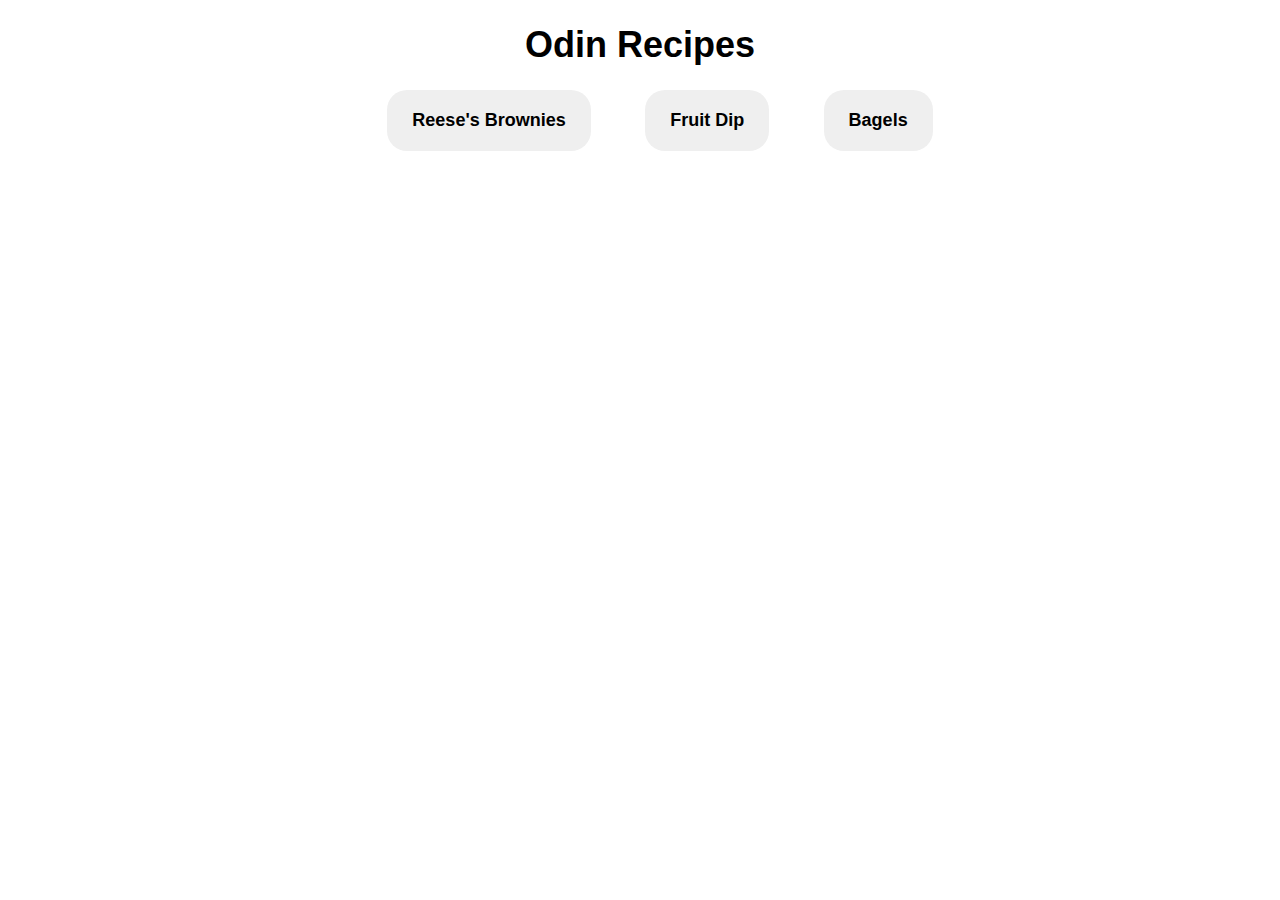
<file: index.html>
<!DOCTYPE html>
<html lang="en">
<head>
    <meta charset="UTF-8">
    <meta name="viewport" content="width=device-width, initial-scale=1.0">
    <title>Document</title>
    <link rel="stylesheet" href="styles.css">
</head>
<body>
    <h1>Odin Recipes</h1>
    <ul>
        <li><a href="./recipes/brownies.html"><button class="reese">Reese's Brownies</button></a></li>
        <li><a href="./recipes/dip.html"><button class="dip">Fruit Dip</button></a></li>
        <li><a href="./recipes/bagels.html"><button class="bagel">Bagels</button></a></li>
    </ul>
</body>
</html>
</file>
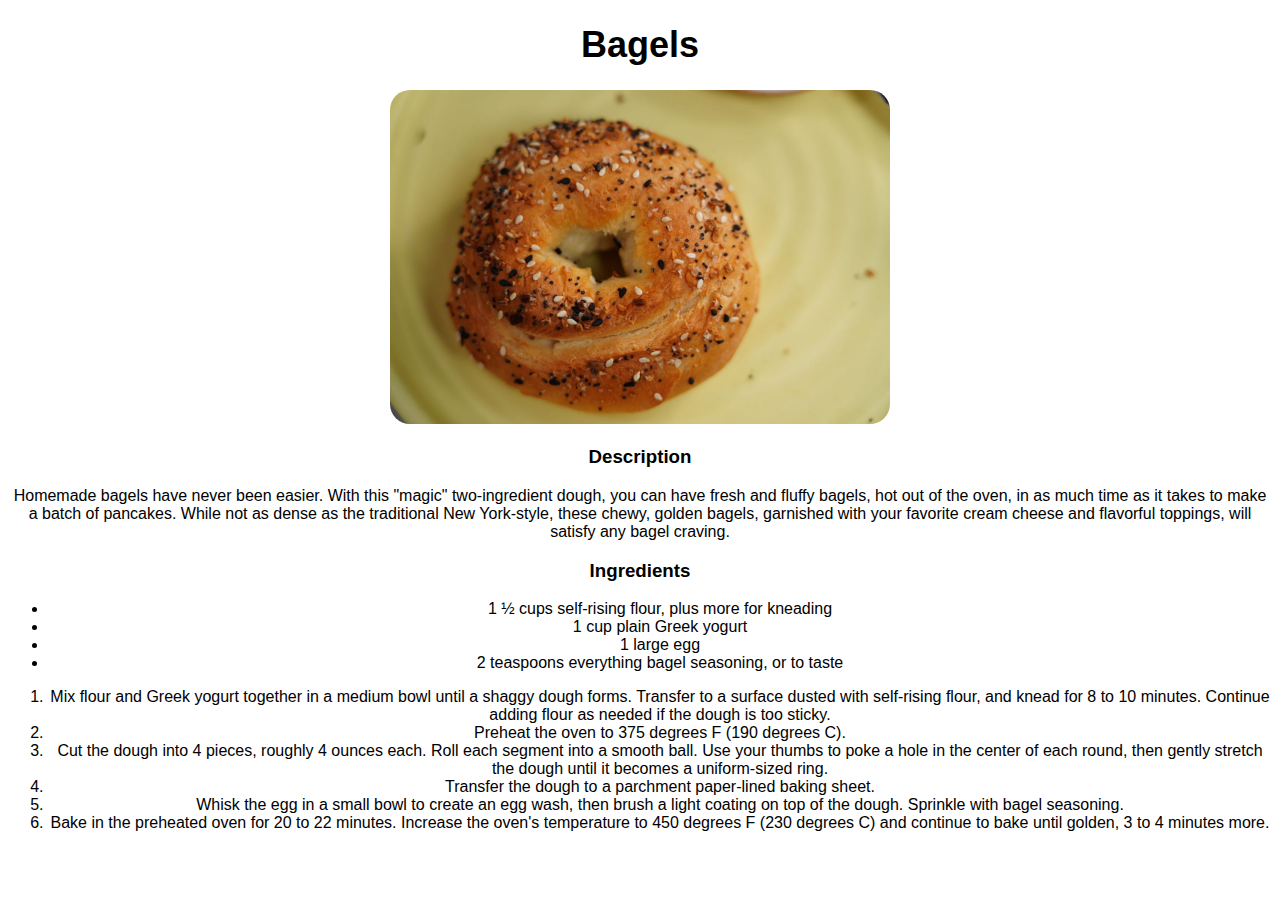
<file: recipes/bagels.html>
<!DOCTYPE html>
<html lang="en">
<head>
    <meta charset="UTF-8">
    <meta name="viewport" content="width=device-width, initial-scale=1.0">
    <title>Document</title>
    <link rel="stylesheet" href="styles.css">
</head>
<body>
    <h1>Bagels</h1>
    <img src="./images/bagel.jpg" width="200">
    <h3>Description</h3>
    <p>Homemade bagels have never been easier. With this "magic" two-ingredient dough, you can have fresh and fluffy bagels, hot out of the oven, in as much time as it takes to make a batch of pancakes. While not as dense as the traditional New York-style, these chewy, golden bagels, garnished with your favorite cream cheese and flavorful toppings, will satisfy any bagel craving.</p>
    <h3>Ingredients</h3>
    <ul>
        <li>1 ½ cups self-rising flour, plus more for kneading</li>
        <li>1 cup plain Greek yogurt</li>
        <li>1 large egg</li>
        <li>2 teaspoons everything bagel seasoning, or to taste</li>
    </ul>
    <ol>
        <li>Mix flour and Greek yogurt together in a medium bowl until a shaggy dough forms. Transfer to a surface dusted with self-rising flour, and knead for 8 to 10 minutes. Continue adding flour as needed if the dough is too sticky.</li>
        <li>Preheat the oven to 375 degrees F (190 degrees C).</li>
        <li>Cut the dough into 4 pieces, roughly 4 ounces each. Roll each segment into a smooth ball. Use your thumbs to poke a hole in the center of each round, then gently stretch the dough until it becomes a uniform-sized ring.</li>
        <li>Transfer the dough to a parchment paper-lined baking sheet.</li>
        <li>Whisk the egg in a small bowl to create an egg wash, then brush a light coating on top of the dough. Sprinkle with bagel seasoning.</li>
        <li>Bake in the preheated oven for 20 to 22 minutes. Increase the oven's temperature to 450 degrees F (230 degrees C) and continue to bake until golden, 3 to 4 minutes more.</li>
    </ol>
</body>
</html>
</file>
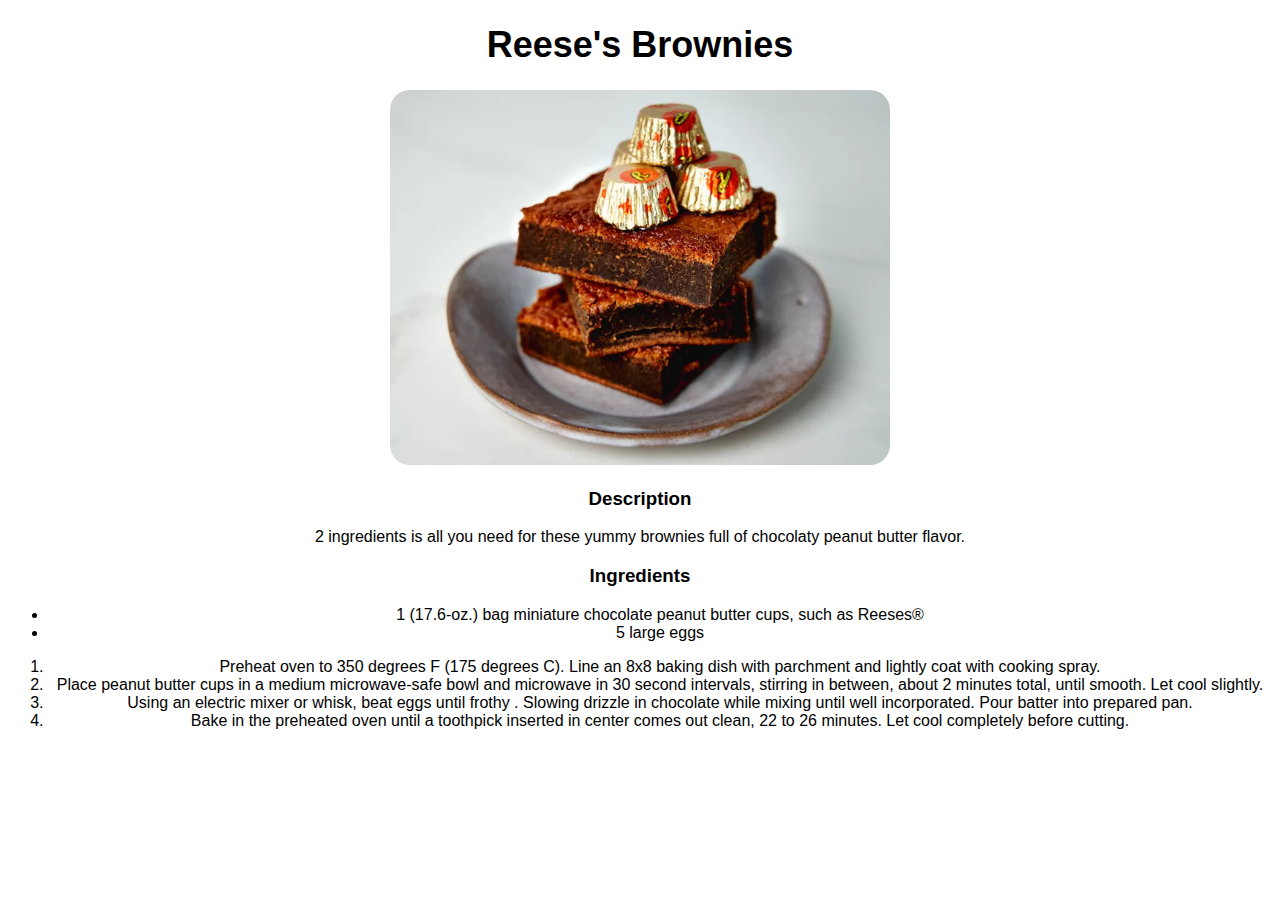
<file: recipes/brownies.html>
<!DOCTYPE html>
<html lang="en">
<head>
    <meta charset="UTF-8">
    <meta name="viewport" content="width=device-width, initial-scale=1.0">
    <title>Document</title>
    <link rel="stylesheet" href="styles.css">
</head>
<body>
    <h1>Reese's Brownies</h1>
    <img src="./images/brownies.webp">
    <h3>Description</h3>
    <p>2 ingredients is all you need for these yummy brownies full of chocolaty peanut butter flavor.</p>
    <h3>Ingredients</h3>
    <ul>
        <li>1 (17.6-oz.) bag miniature chocolate peanut butter cups, such as Reeses®</li>
        <li>5 large eggs</li>
    </ul>
    <ol>
        <li>Preheat oven to 350 degrees F (175 degrees C). Line an 8x8 baking dish with parchment and lightly coat with cooking spray.</li>
        <li>Place peanut butter cups in a medium microwave-safe bowl and microwave in 30 second intervals, stirring in between, about 2 minutes total, until smooth. Let cool slightly.</li>
        <li>Using an electric mixer or whisk, beat eggs until frothy .  Slowing drizzle in chocolate while mixing until well incorporated. Pour batter into prepared pan.</li>
        <li>Bake in the preheated oven until a toothpick inserted in center comes out clean, 22 to 26 minutes. Let cool completely before cutting.</li>
    </ol>
</body>
</html>
</file>
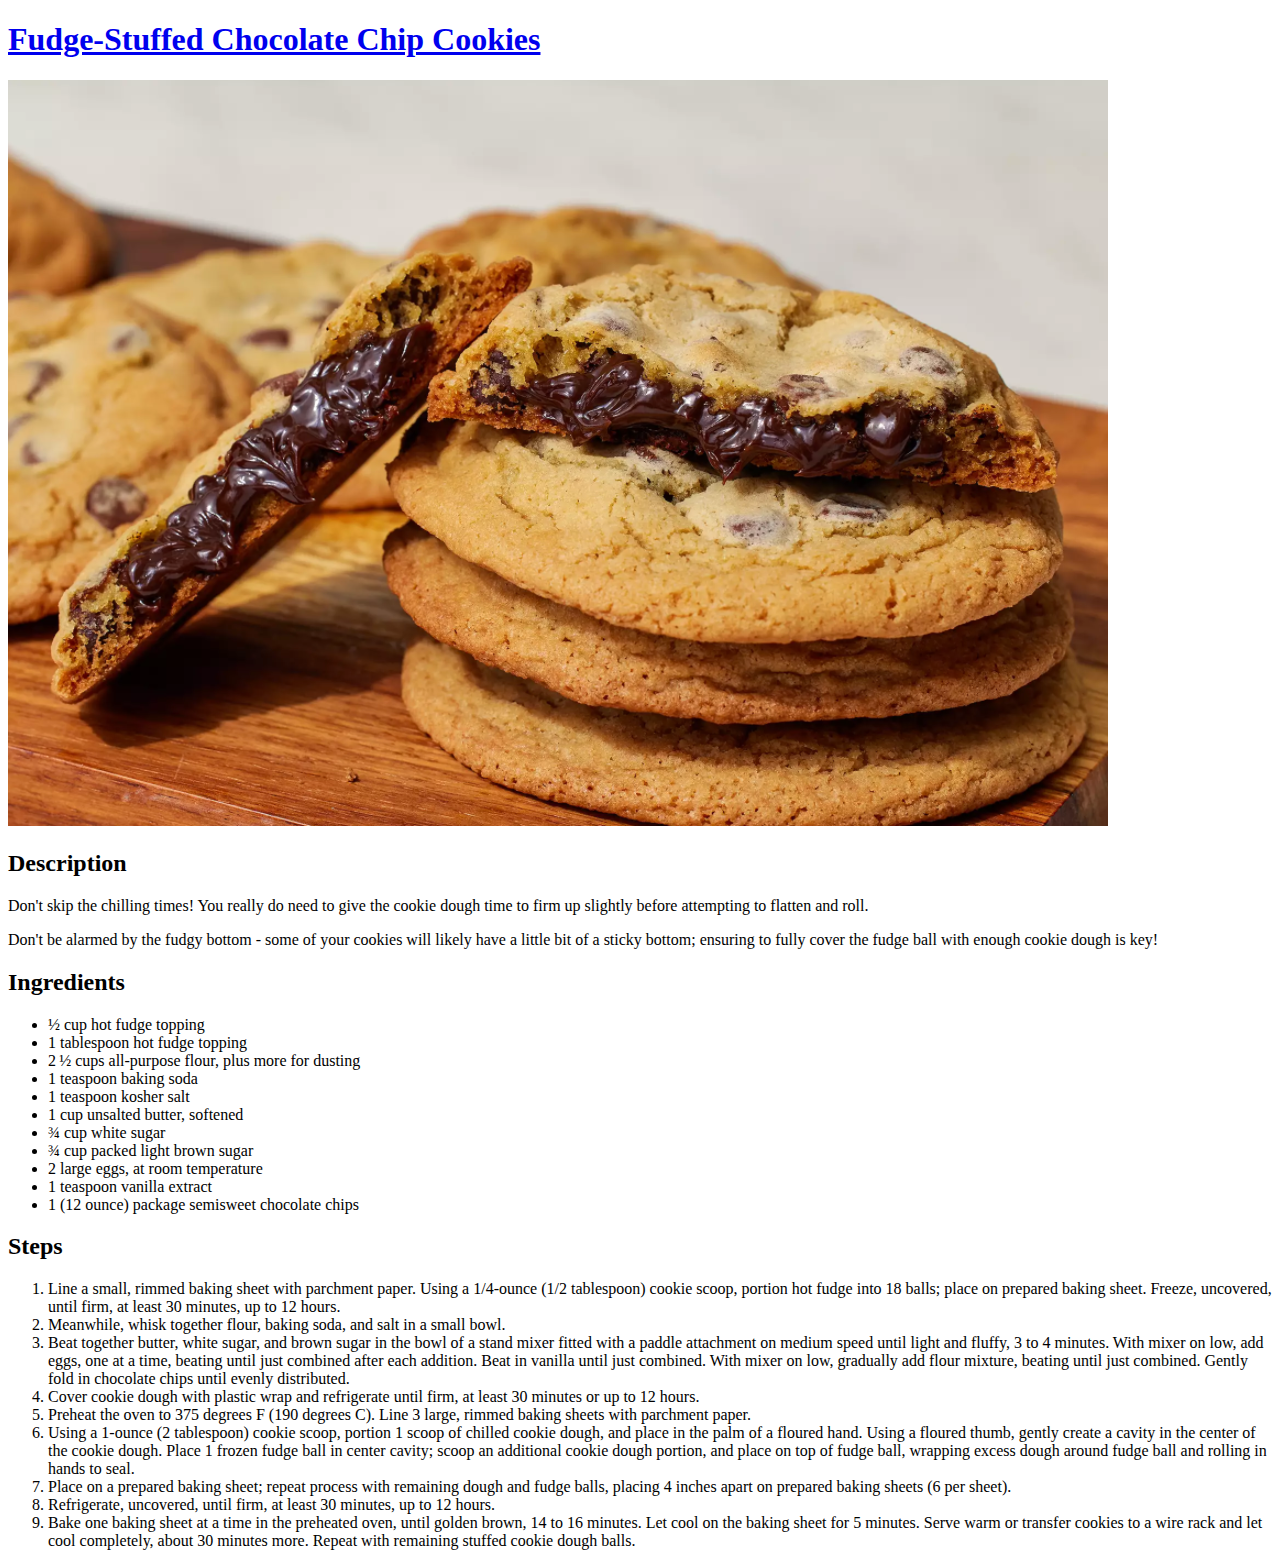
<file: recipes/cookies.html>
<!DOCTYPE html>
<html lang="en">
<head>
    <meta charset="UTF-8">
    <meta http-equiv="X-UA-Compatible" content="IE=edge">
    <meta name="viewport" content="width=device-width, initial-scale=1.0">
    <title>Document</title>
</head>
<body>
    <h1> <a href="https://www.allrecipes.com/recipe/8412605/fudge-stuffed-chocolate-chip-cookies/">Fudge-Stuffed Chocolate Chip Cookies</h1></a>
    
        <img src="../images/cookie-small.png">

    <h2>Description</h2>
        <p>Don't skip the chilling times! You really do need to give the cookie dough time to firm up slightly before attempting to flatten and roll.</p>

         <p>Don't be alarmed by the fudgy bottom - some of your cookies will likely have a little bit of a sticky bottom; ensuring to fully cover the fudge ball with enough cookie dough is key!</p>

    <h2>Ingredients</h2>
         <ul>
             <li>½ cup hot fudge topping</li>
             <li>1 tablespoon hot fudge topping</li>
             <li>2 ½ cups all-purpose flour, plus more for dusting</li>
             <li>1 teaspoon baking soda</li>
             <li>1 teaspoon kosher salt</li>
             <li>1 cup unsalted butter, softened</li>
             <li>¾ cup white sugar</li>
             <li>¾ cup packed light brown sugar</li>
             <li>2 large eggs, at room temperature</li>
             <li>1 teaspoon vanilla extract</li>
             <li>1 (12 ounce) package semisweet chocolate chips</li>
         </ul>

    <h2>Steps</h2>
         <ol>
             <li>Line a small, rimmed baking sheet with parchment paper. Using a 1/4-ounce (1/2 tablespoon) cookie scoop, portion hot fudge into 18 balls; place on prepared baking sheet. Freeze, uncovered, until firm, at least 30 minutes, up to 12 hours.</li>
             <li>Meanwhile, whisk together flour, baking soda, and salt in a small bowl.</li>
             <li>Beat together butter, white sugar, and brown sugar in the bowl of a stand mixer fitted with a paddle attachment on medium speed until light and fluffy, 3 to 4 minutes. With mixer on low, add eggs, one at a time, beating until just combined after each addition. Beat in vanilla until just combined. With mixer on low, gradually add flour mixture, beating until just combined. Gently fold in chocolate chips until evenly distributed.</li>
             <li>Cover cookie dough with plastic wrap and refrigerate until firm, at least 30 minutes or up to 12 hours.</li>
             <li>Preheat the oven to 375 degrees F (190 degrees C). Line 3 large, rimmed baking sheets with parchment paper.</li>
             <li>Using a 1-ounce (2 tablespoon) cookie scoop, portion 1 scoop of chilled cookie dough, and place in the palm of a floured hand. Using a floured thumb, gently create a cavity in the center of the cookie dough. Place 1 frozen fudge ball in center cavity; scoop an additional cookie dough portion, and place on top of fudge ball, wrapping excess dough around fudge ball and rolling in hands to seal.</li>
             <li>Place on a prepared baking sheet; repeat process with remaining dough and fudge balls, placing 4 inches apart on prepared baking sheets (6 per sheet).</li>
             <li>Refrigerate, uncovered, until firm, at least 30 minutes, up to 12 hours.</li>
             <li>Bake one baking sheet at a time in the preheated oven, until golden brown, 14 to 16 minutes. Let cool on the baking sheet for 5 minutes. Serve warm or transfer cookies to a wire rack and let cool completely, about 30 minutes more. Repeat with remaining stuffed cookie dough balls.</li>
         </ol>
</body>
</html>
</file>
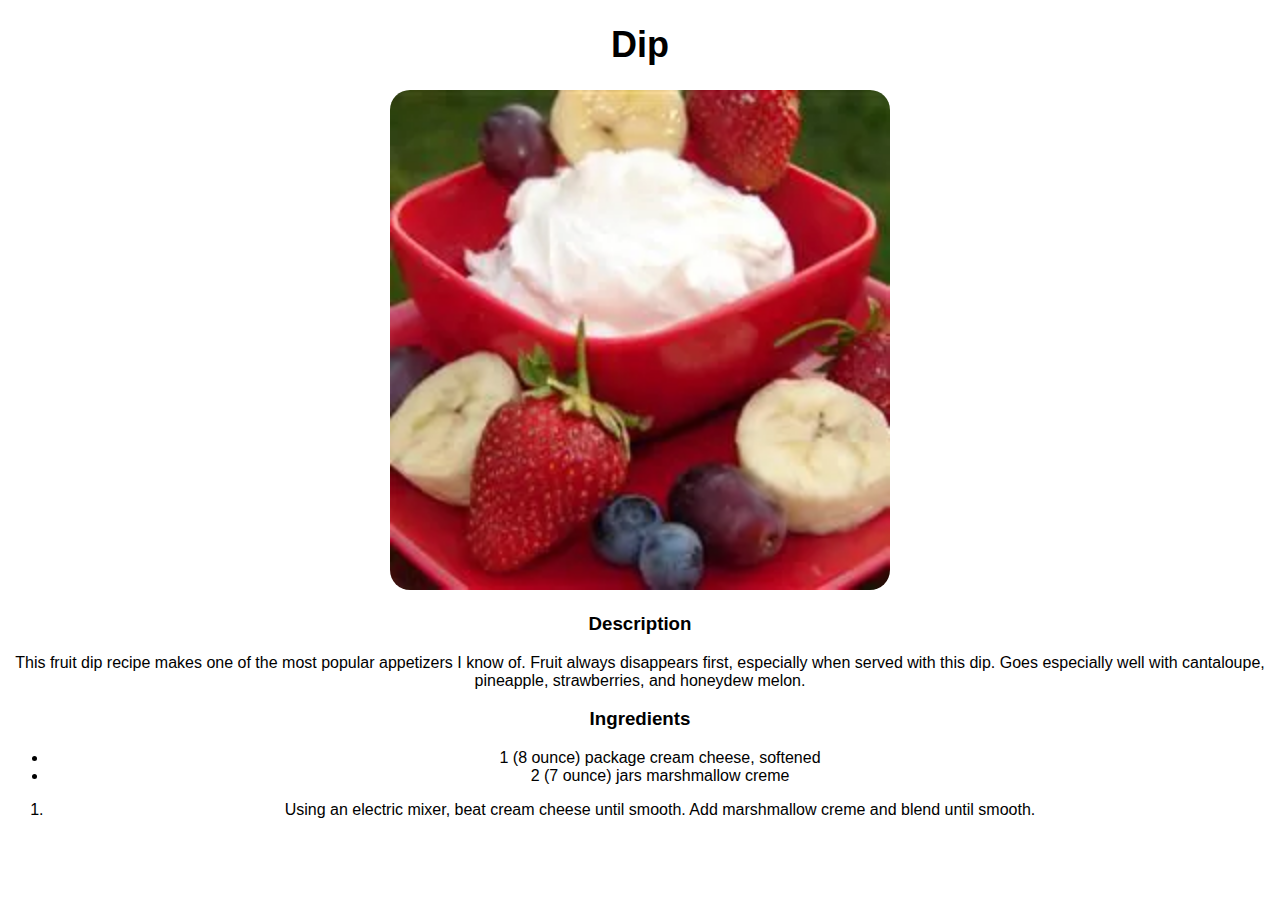
<file: recipes/dip.html>
<!DOCTYPE html>
<html lang="en">
<head>
    <meta charset="UTF-8">
    <meta name="viewport" content="width=device-width, initial-scale=1.0">
    <title>Document</title>
    <link rel="stylesheet" href="styles.css">
</head>
<body>
    <h1>Dip</h1>
    <img src="./images/dip.webp">
    <h3>Description</h3>
    <p>This fruit dip recipe makes one of the most popular appetizers I know of. Fruit always disappears first, especially when served with this dip. Goes especially well with cantaloupe, pineapple, strawberries, and honeydew melon.</p>
    <h3>Ingredients</h3>
    <ul>
        <li>1 (8 ounce) package cream cheese, softened</li>
        <li>2 (7 ounce) jars marshmallow creme</li>
    </ul>
    <ol>
        <li>Using an electric mixer, beat cream cheese until smooth. Add marshmallow creme and blend until smooth.</li>
    </ol>
</body>
</html>
</file>
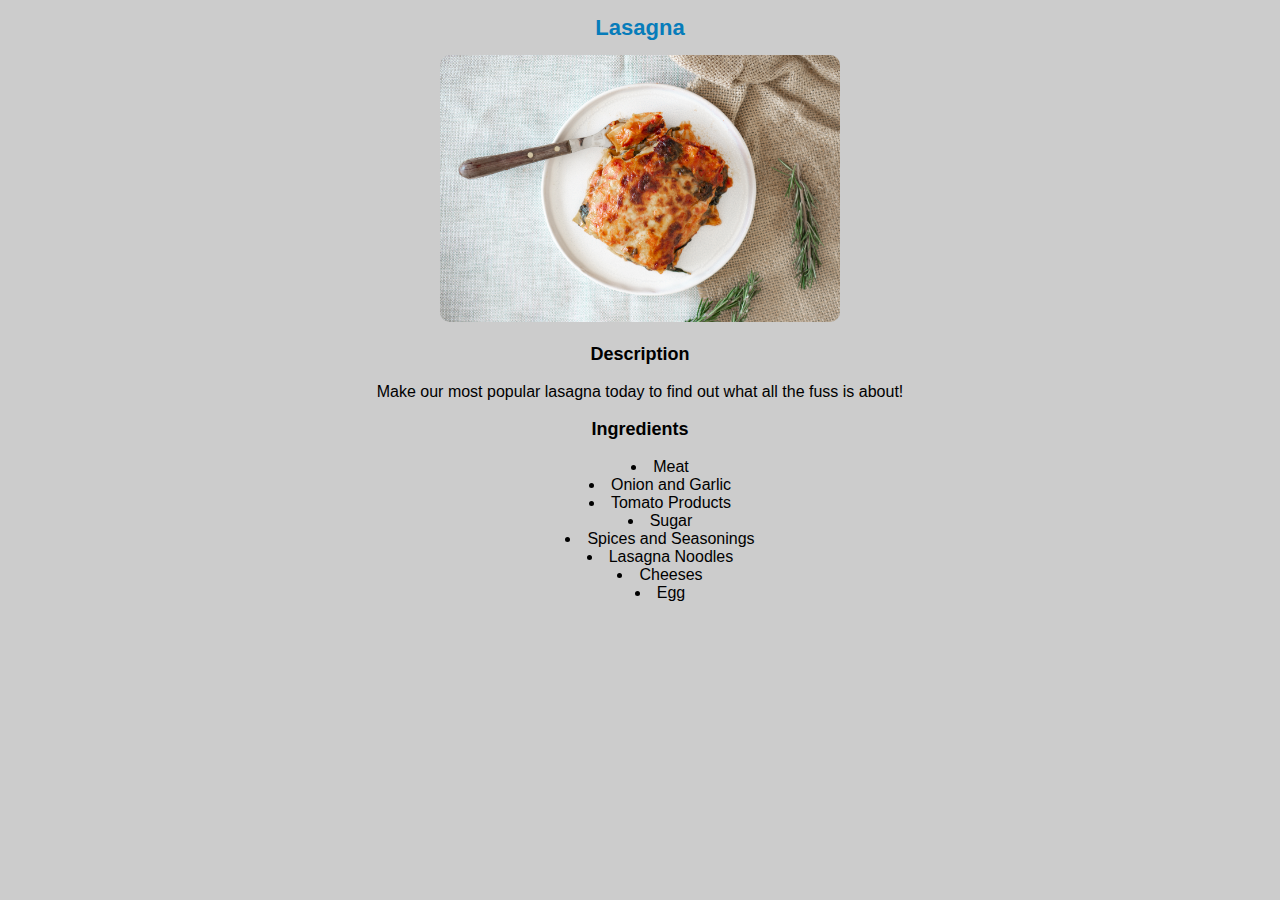
<file: recipes/lasagna.html>
<!DOCTYPE html>
<html lang="en">
    <head>
        <meta charset="utf-8">
        <title>Lasagna</title>
        <link rel="stylesheet" href="../style.css">
    </head>

    <body>
        <h1>Lasagna</h1>
        <img src="./images/lasagna.jpg" alt="lasagna">
        <h3>Description</h3>
        <p>Make our most popular lasagna today to find out what all the fuss is about!</p>
        <h3>Ingredients</h3>
        <ul>
            <li>Meat</li>
            <li>Onion and Garlic</li>
            <li>Tomato Products</li>
            <li>Sugar</li>
            <li>Spices and Seasonings</li>
            <li>Lasagna Noodles</li>
            <li>Cheeses</li>
            <li>Egg</li>
        </ul>
    </body>
</html>
</file>
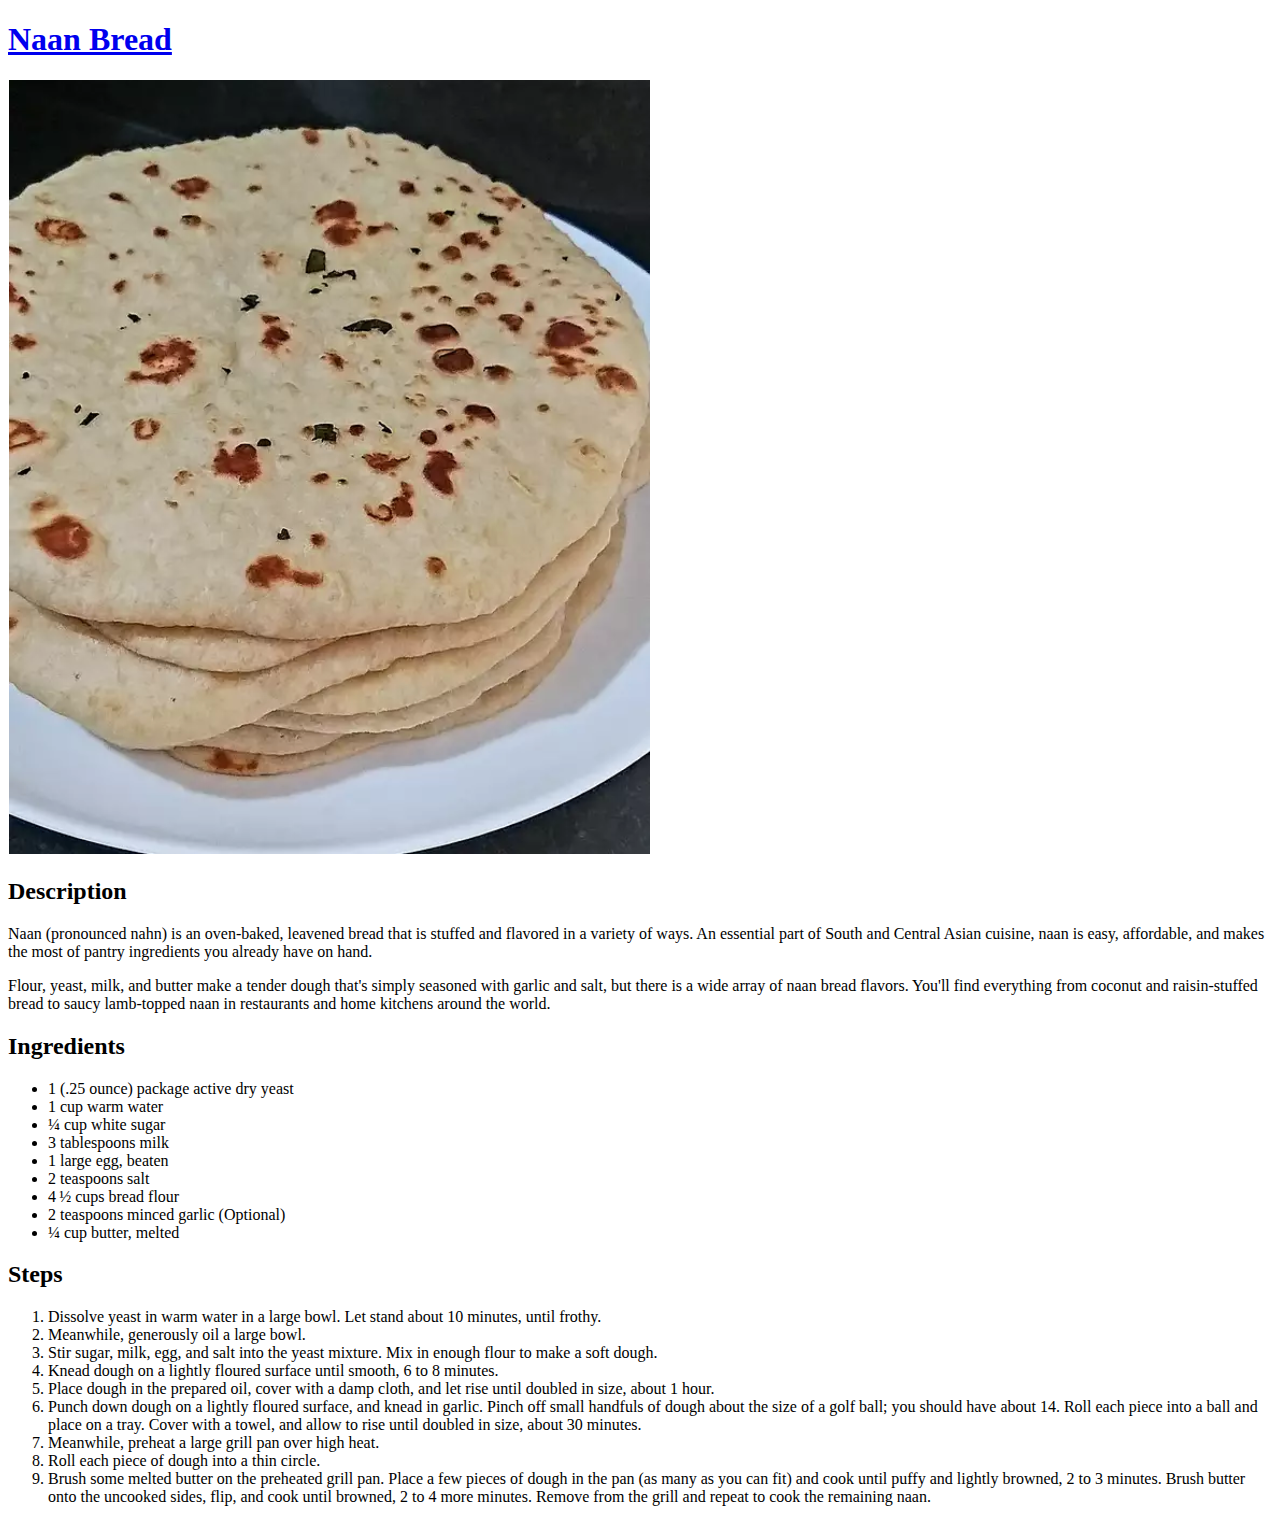
<file: recipes/naan.html>
<!DOCTYPE html>
<html lang="en">
<head>
    <meta charset="UTF-8">
    <meta http-equiv="X-UA-Compatible" content="IE=edge">
    <meta name="viewport" content="width=device-width, initial-scale=1.0">
    <title>Naan Bread</title>
</head>
<body>
    <h1> <a href="https://www.allrecipes.com/recipe/14565/naan/">Naan Bread</h1></a>
    
        <img src="../images/naan.png">

    <h2>Description</h2>
        <p>Naan (pronounced nahn) is an oven-baked, leavened bread that is stuffed and flavored in a variety of ways. An essential part of South and Central Asian cuisine, naan is easy, affordable, and makes the most of pantry ingredients you already have on hand.</p>

         <p>Flour, yeast, milk, and butter make a tender dough that's simply seasoned with garlic and salt, but there is a wide array of naan bread flavors. You'll find everything from coconut and raisin-stuffed bread to saucy lamb-topped naan in restaurants and home kitchens around the world.</p>

    <h2>Ingredients</h2>
         <ul>
             <li>1 (.25 ounce) package active dry yeast</li>
             <li>1 cup warm water</li>
             <li>¼ cup white sugar</li>
             <li>3 tablespoons milk</li>
             <li>1 large egg, beaten</li>
             <li>2 teaspoons salt</li>
             <li>4 ½ cups bread flour</li>
             <li>2 teaspoons minced garlic (Optional)</li>
             <li>¼ cup butter, melted</li>
         </ul>

    <h2>Steps</h2>
         <ol>
             <li>Dissolve yeast in warm water in a large bowl. Let stand about 10 minutes, until frothy.</li>
             <li>Meanwhile, generously oil a large bowl.</li>
             <li>Stir sugar, milk, egg, and salt into the yeast mixture. Mix in enough flour to make a soft dough.</li>
             <li>Knead dough on a lightly floured surface until smooth, 6 to 8 minutes.</li>
             <li>Place dough in the prepared oil, cover with a damp cloth, and let rise until doubled in size, about 1 hour.</li>
             <li>Punch down dough on a lightly floured surface, and knead in garlic. Pinch off small handfuls of dough about the size of a golf ball; you should have about 14. Roll each piece into a ball and place on a tray. Cover with a towel, and allow to rise until doubled in size, about 30 minutes.</li>
             <li>Meanwhile, preheat a large grill pan over high heat.</li>
             <li>Roll each piece of dough into a thin circle.</li>
             <li>Brush some melted butter on the preheated grill pan. Place a few pieces of dough in the pan (as many as you can fit) and cook until puffy and lightly browned, 2 to 3 minutes. Brush butter onto the uncooked sides, flip, and cook until browned, 2 to 4 more minutes. Remove from the grill and repeat to cook the remaining naan.</li>
         </ol>
</body>
</html>
</file>
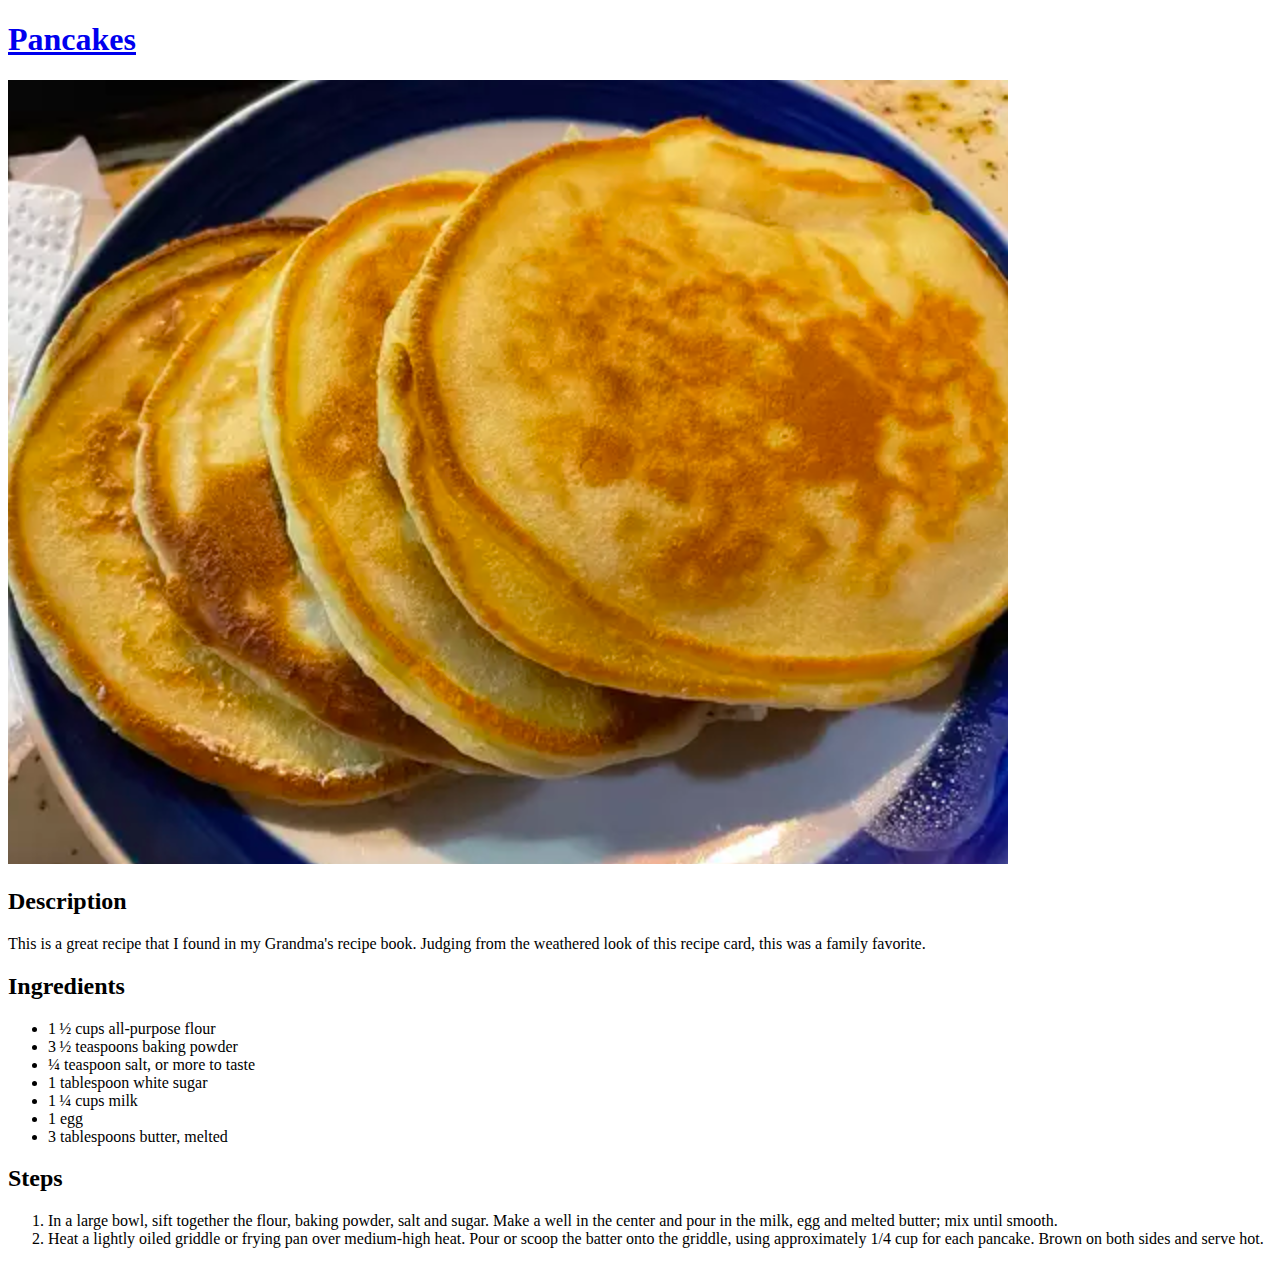
<file: recipes/pancakes.html>
<!DOCTYPE html>
<html lang="en">
<head>
    <meta charset="UTF-8">
    <meta http-equiv="X-UA-Compatible" content="IE=edge">
    <meta name="viewport" content="width=device-width, initial-scale=1.0">
    <title>Pancakes</title>
</head>
<body>
    <h1> <a href="https://www.allrecipes.com/recipe/21014/good-old-fashioned-pancakes/">Pancakes</h1></a>
    
        <img src="../images/pancakes.png">

    <h2>Description</h2>
        <p>This is a great recipe that I found in my Grandma's recipe book. Judging from the weathered look of this recipe card, this was a family favorite.</p>

    <h2>Ingredients</h2>
         <ul>
             <li>1 ½ cups all-purpose flour</li>
             <li>3 ½ teaspoons baking powder</li>
             <li>¼ teaspoon salt, or more to taste</li>
             <li>1 tablespoon white sugar</li>
             <li>1 ¼ cups milk</li>
             <li>1 egg</li>
             <li>3 tablespoons butter, melted</li>
         </ul>

    <h2>Steps</h2>
         <ol>
             <li>In a large bowl, sift together the flour, baking powder, salt and sugar. Make a well in the center and pour in the milk, egg and melted butter; mix until smooth.</li>
             <li>Heat a lightly oiled griddle or frying pan over medium-high heat. Pour or scoop the batter onto the griddle, using approximately 1/4 cup for each pancake. Brown on both sides and serve hot.</li>
         </ol>
</body>
</html>
</file>
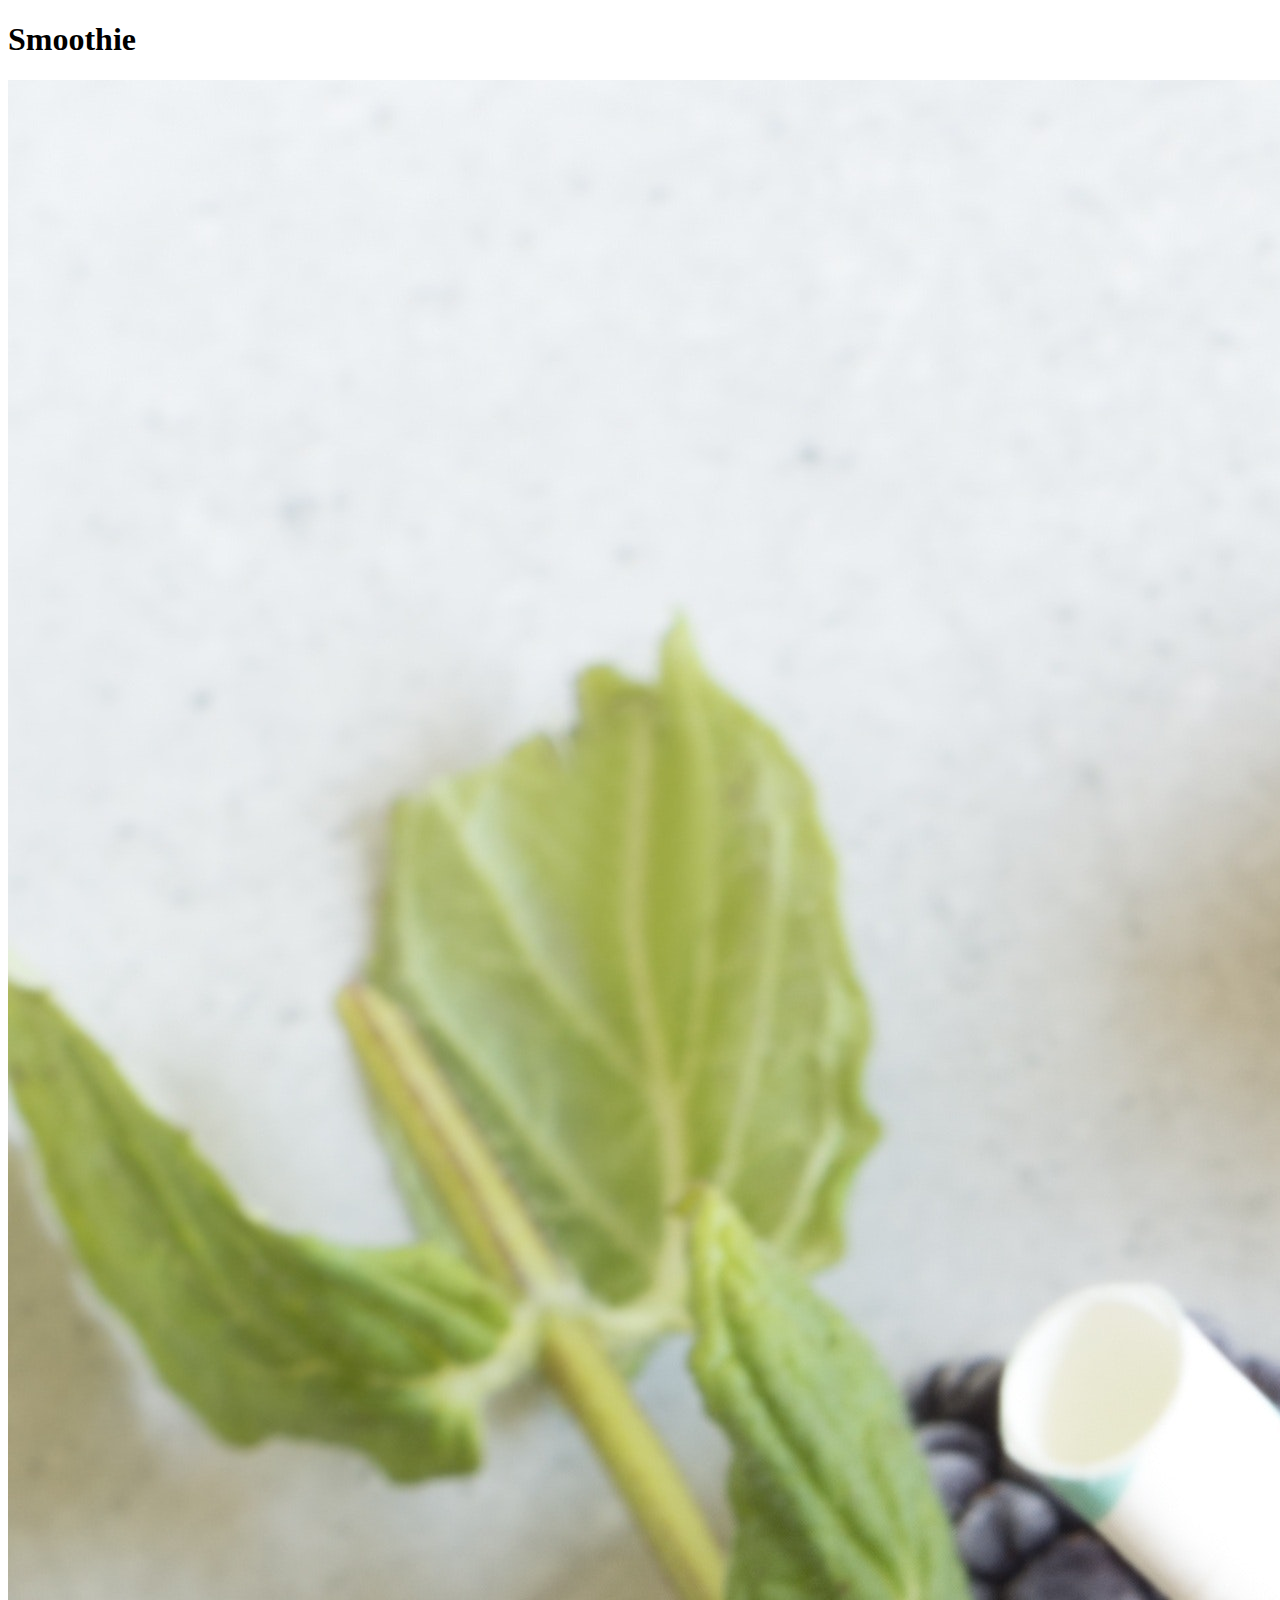
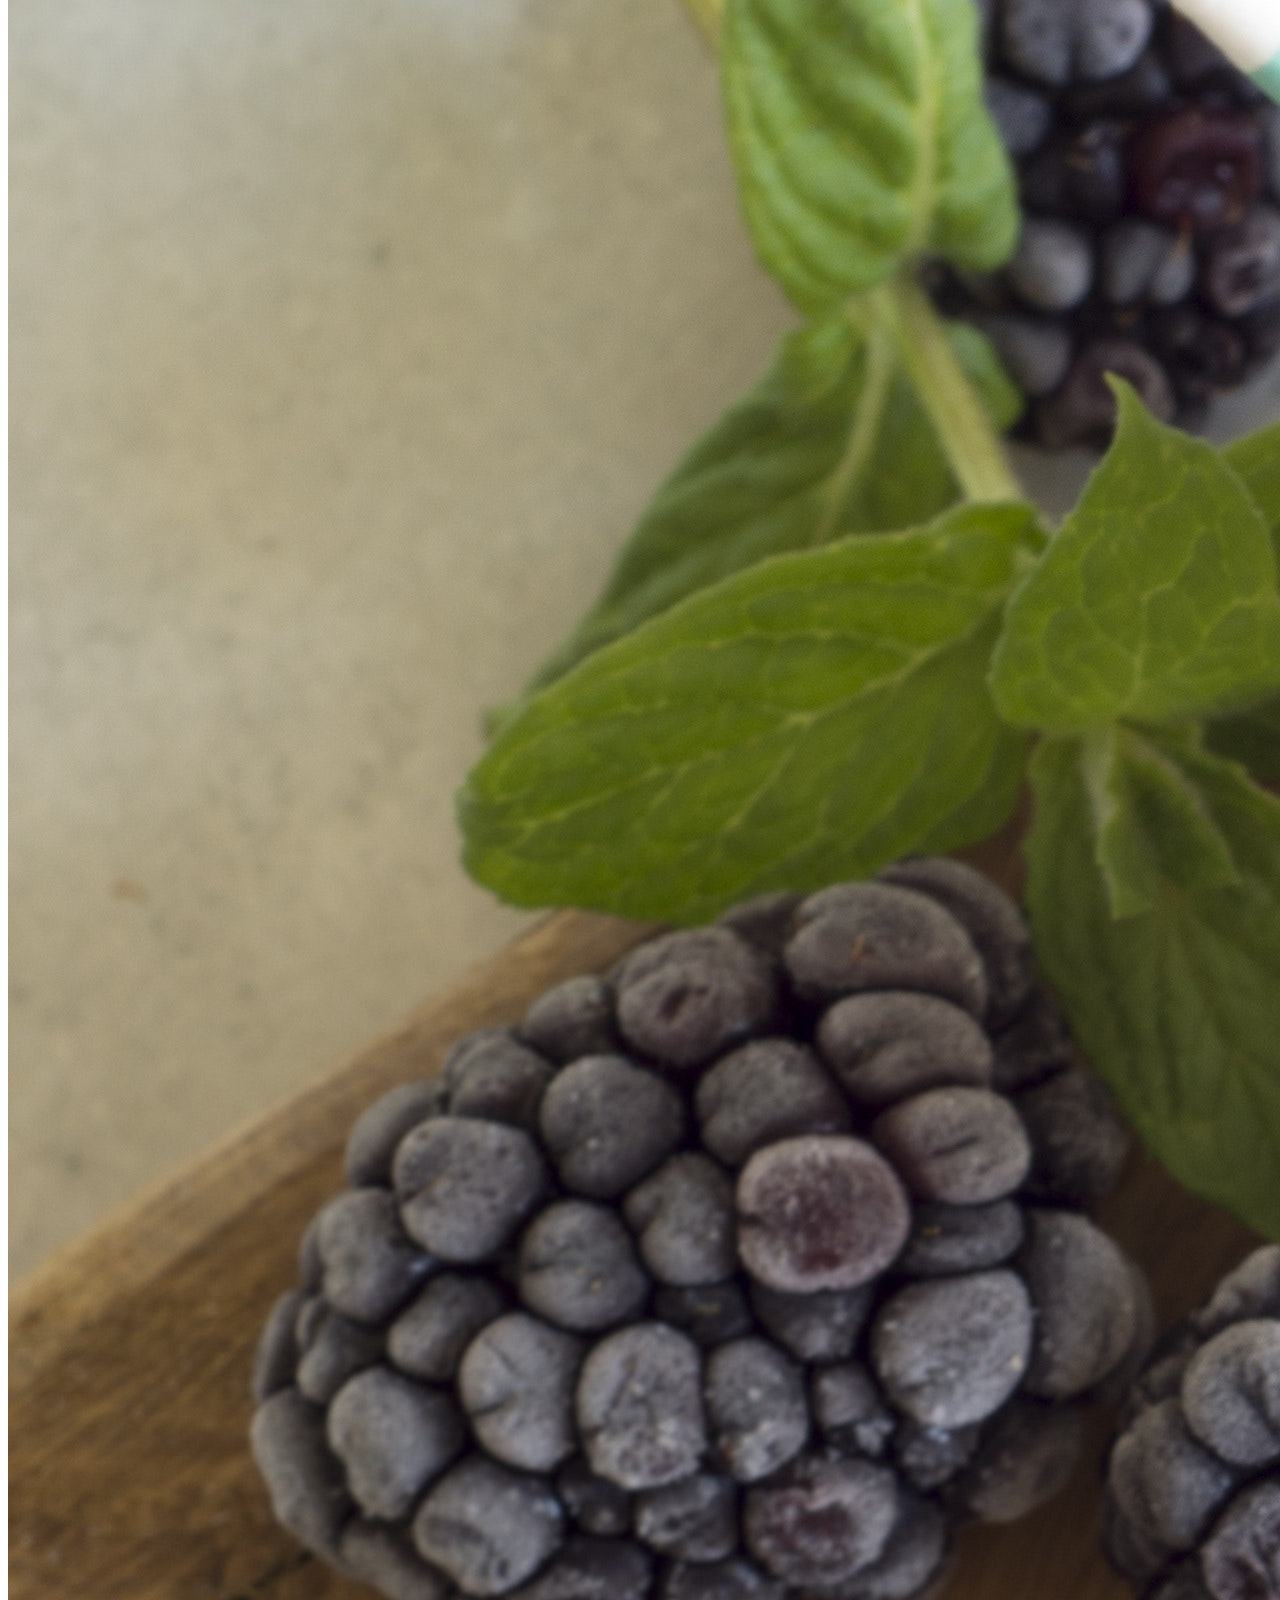
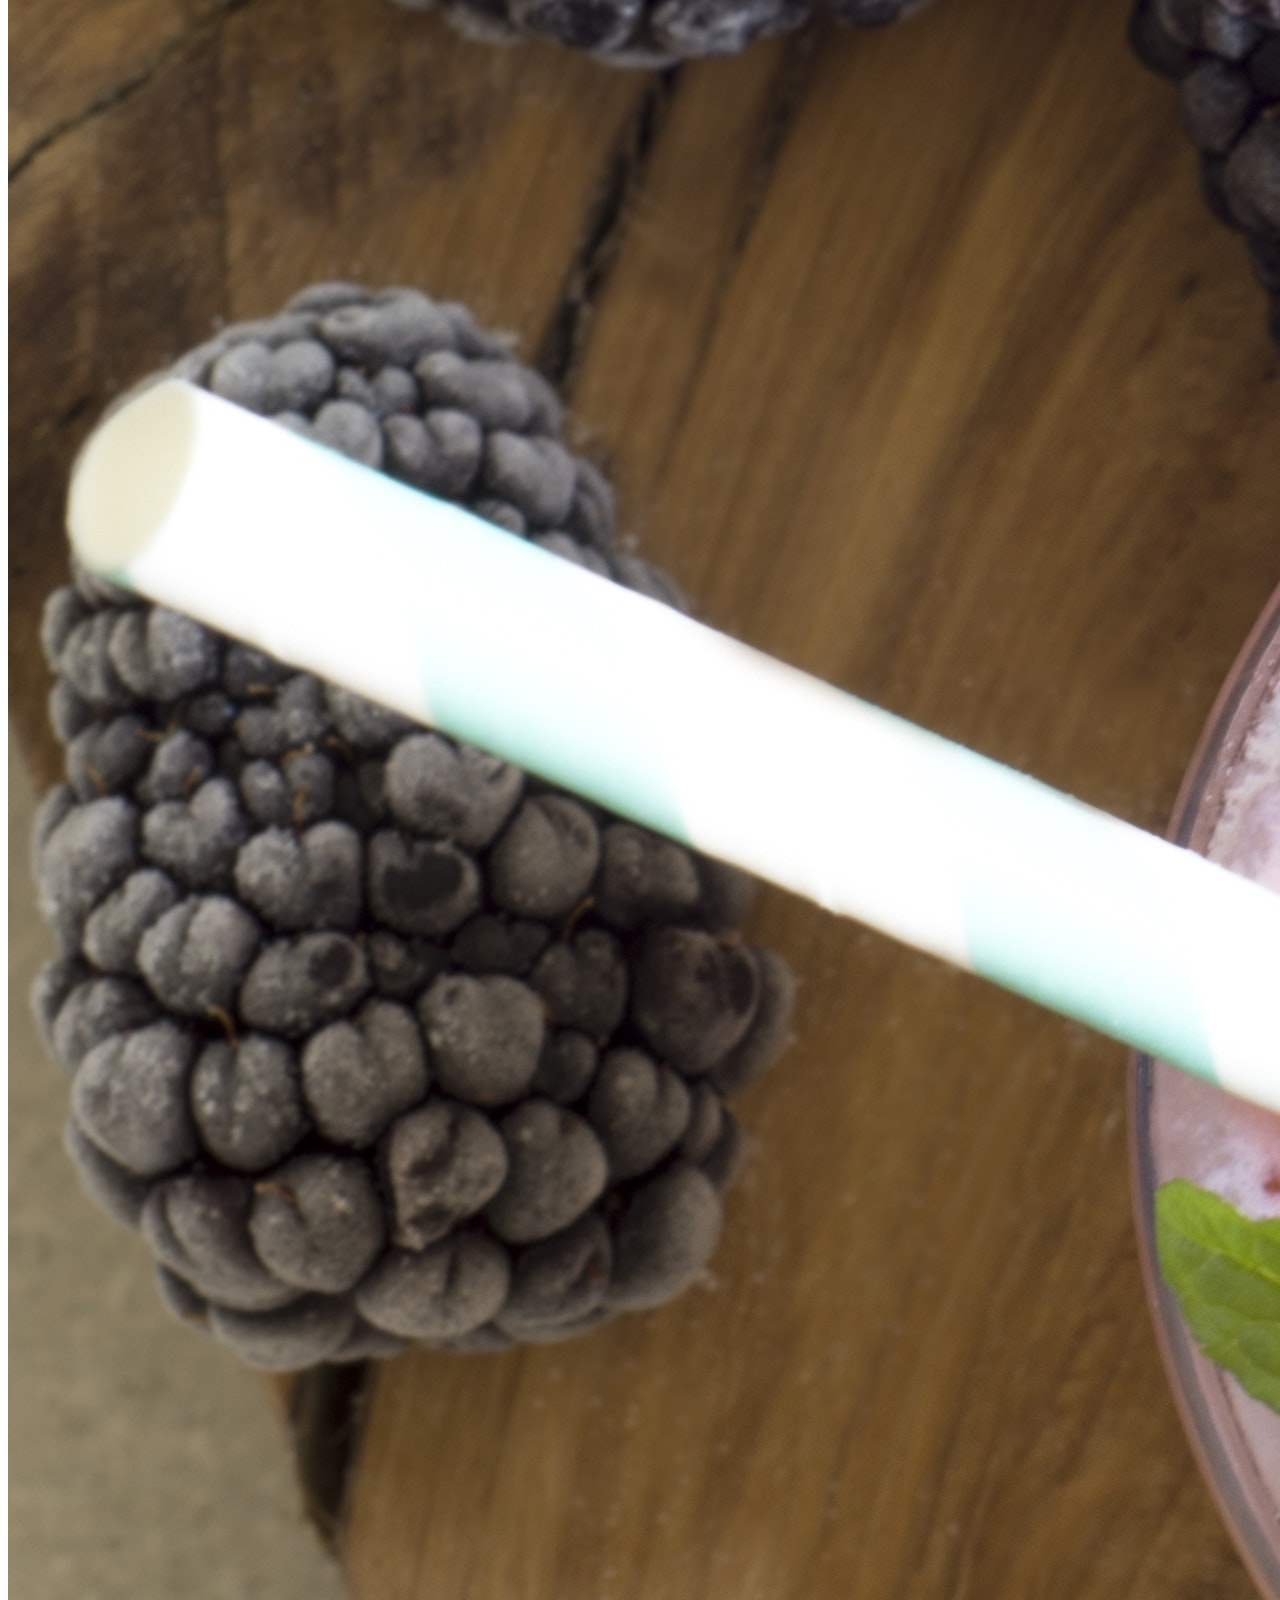
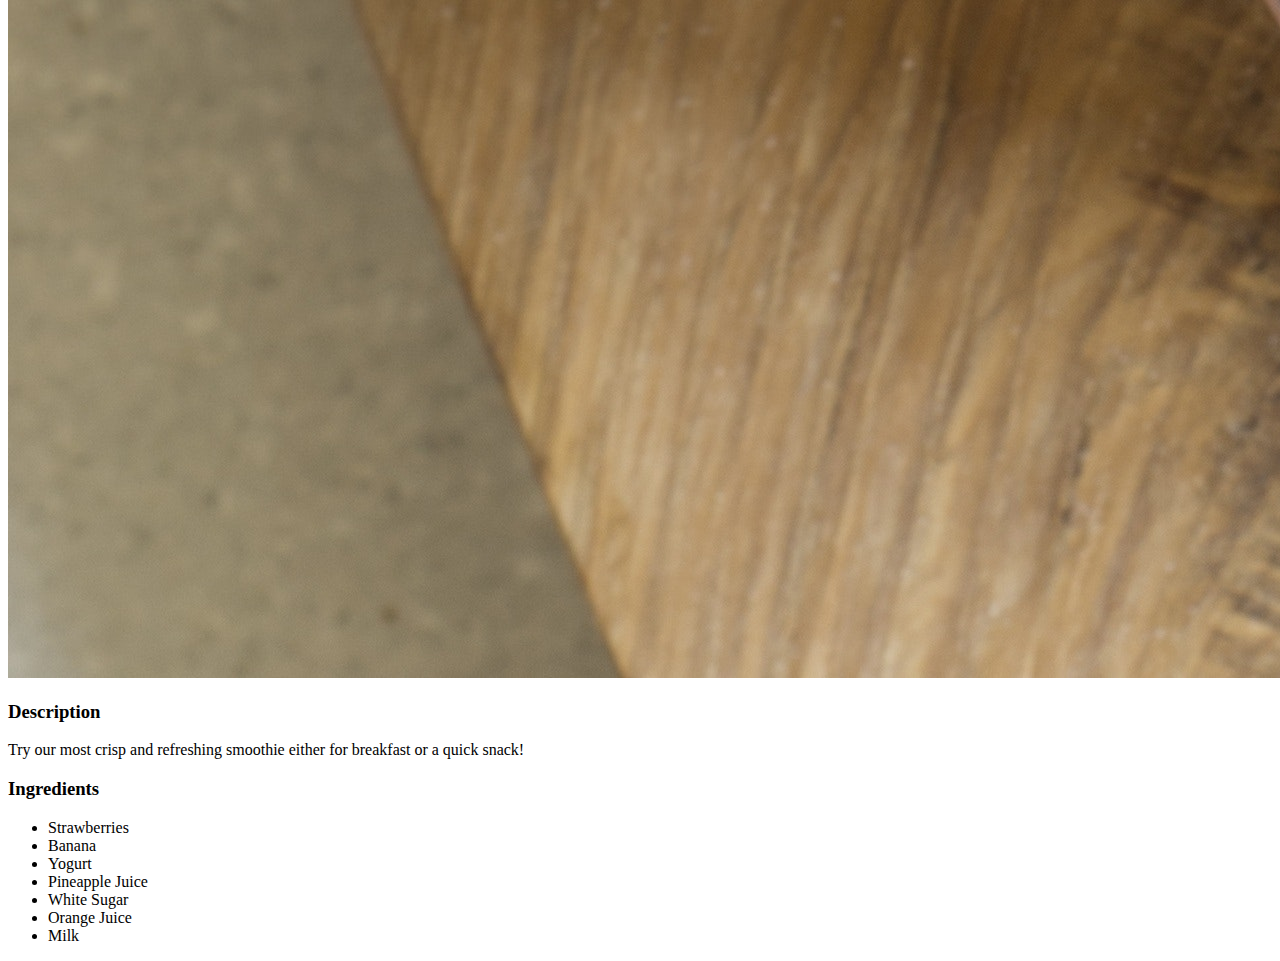
<file: recipes/smoothie.html>
<!DOCTYPE html>
<html lang="en">
    <head>
        <meta charset="utf-8">
        <title>Smoothie</title>
    </head>

    <body>
        <h1>Smoothie</h1>
        <img src="./images/smoothie.jpg" alt="smoothie">
        <h3>Description</h3>
        <p>Try our most crisp and refreshing smoothie either for breakfast or a quick snack!</p>
        <h3>Ingredients</h3>
        <ul>
            <li>Strawberries</li>
            <li>Banana</li>
            <li>Yogurt</li>
            <li>Pineapple Juice</li>
            <li>White Sugar</li>
            <li>Orange Juice</li>
            <li>Milk</li>
        </ul>
    </body>
</html>
</file>
<file: styles.css>
body {
    font-family: Helvetica;
}

ul {
    list-style-type: none;
    text-align: center;
}

li {
    display: inline;
    margin: 25px;
}

button {
    padding: 20px 25px 20px 25px;
    border: none;
    border-radius: 20px;
    font-size: 18px;
    font-weight: bold;
    transition-duration: 0.4s;
    cursor: pointer;
}

h1 {
    text-align: center;
    font-size: 36px;
}

button:hover {
    background-color: rgb(58, 58, 209);
    color: white;
}
</file>
<file: recipes/styles.css>
body {
    text-align: center;
    font-family: Helvetica;
}

h1 {
    font-size: 36px;
    font-weight: bold;
}

img {
    width: 500px;
    border-radius: 20px;
}
</file>
<file: style.css>
body {
    background-color: #cccccc;
    font-family: Arial, Helvetica, sans-serif;
    text-align: center;
}

h1 {
    color: #077cba;
    font-size: 22px;
    font-weight: bold;
}

a {
    font-size: 18 px;
    font-weight: bold;
    color: black;
}

h3 {
    color: black;
    font-size: 18px;
    font-weight: bold;
}

img {
    height: auto;
    width: 400px;
    border-radius: 10px;
}

ul {
    list-style-position: inside;
}
</file>
